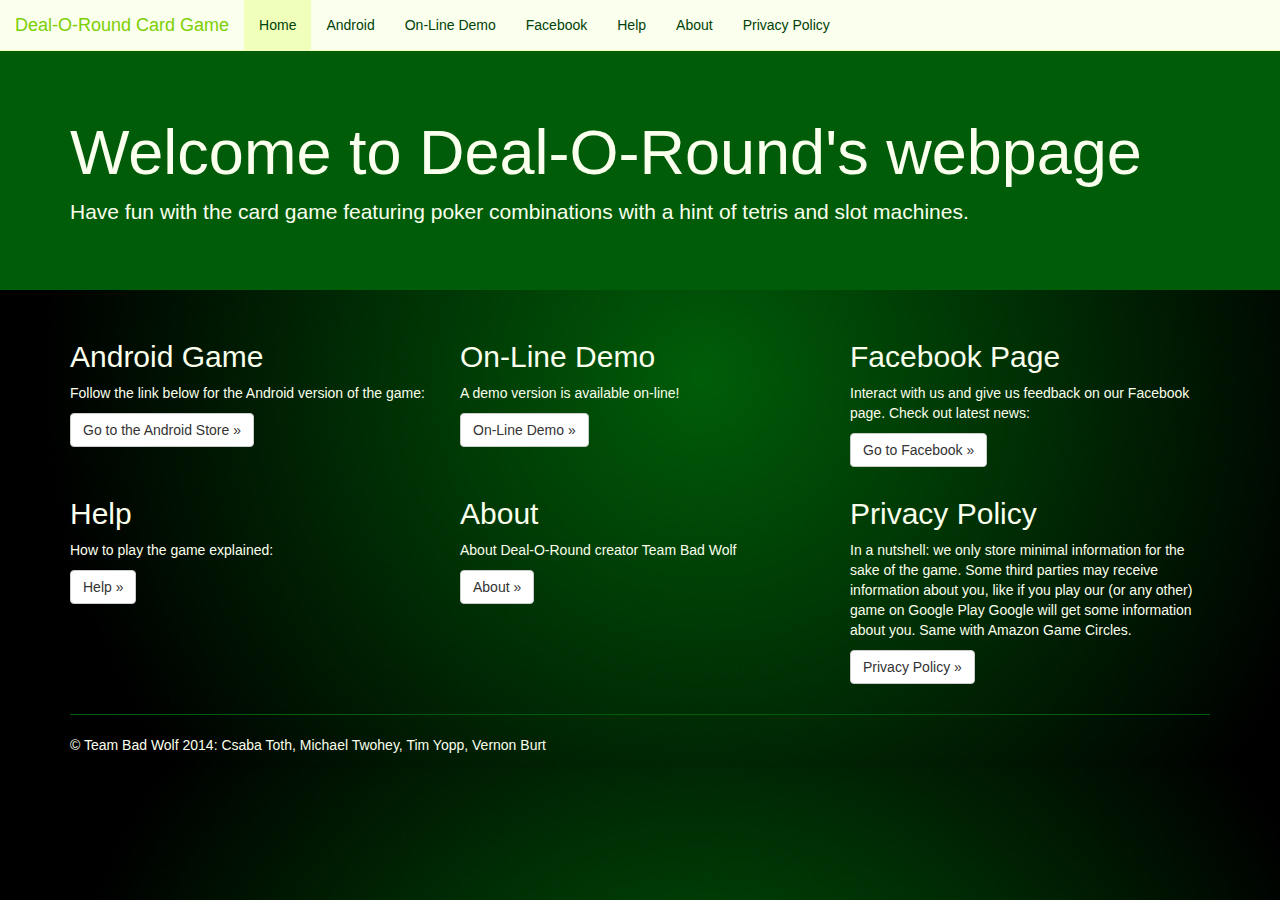
<file: index.html>
<!DOCTYPE html>
<html lang="en">
  <head>
    <meta http-equiv="Content-Type" content="text/html; charset=UTF-8">
    <meta charset="utf-8">
    <meta http-equiv="X-UA-Compatible" content="IE=edge">
    <meta name="viewport" content="width=device-width, initial-scale=1">
    <meta name="description" content="">
    <meta name="author" content="">
    <link rel="shortcut icon" href="img/favicon.ico">

    <title>Deal-O-Round Card Game</title>

    <!-- Bootstrap core CSS -->
    <link href="css/bootstrap.min.css" rel="stylesheet">

    <!-- Custom styles for this template -->
    <link href="css/jumbotron.css" rel="stylesheet">

    <!-- Just for debugging purposes. Don't actually copy this line! -->
    <!--[if lt IE 9]><script src="http://getbootstrap.com/assets/js/ie8-responsive-file-warning.js"></script><![endif]-->

    <!-- HTML5 shim and Respond.js IE8 support of HTML5 elements and media queries -->
    <!--[if lt IE 9]>
      <script src="https://oss.maxcdn.com/libs/html5shiv/3.7.0/html5shiv.js"></script>
      <script src="https://oss.maxcdn.com/libs/respond.js/1.4.2/respond.min.js"></script>
    <![endif]-->
  </head>

  <body background="img/background1366.jpg">
    <div class="navbar navbar-inverse navbar-fixed-top" role="navigation">
      <div class="container-fluid">
        <div class="navbar-header">
          <button type="button" class="navbar-toggle" data-toggle="collapse" data-target=".navbar-collapse">
            <span class="sr-only">Toggle navigation</span>
            <span class="icon-bar"></span>
            <span class="icon-bar"></span>
            <span class="icon-bar"></span>
          </button>
          <a class="navbar-brand" href="https://dealoround.com/">Deal-O-Round Card Game</a>
        </div>
        <div class="navbar-collapse collapse">
          <ul class="nav navbar-nav">
            <li class="active"><a href="index.html">Home</a></li>
            <li><a href="https://play.google.com/store/apps/details?id=com.dealoround.android">Android</a></li>
            <li><a href="game/index.html">On-Line Demo</a></li>
            <li><a href="https://www.facebook.com/pages/DealORound/1436508169931735">Facebook</a></li>
            <li><a href="help.html">Help</a></li>
            <li><a href="about.html">About</a></li>
            <li><a href="privacy-statement.html">Privacy Policy</a></li>
          </ul>
        </div><!--/.navbar-collapse -->
      </div><!--/.container-fluid -->
    </div>

    <!-- Main jumbotron for a primary message -->
    <div class="jumbotron">
      <div class="container">
        <h1>Welcome to Deal-O-Round's webpage</h1>
        <p>Have fun with the card game featuring poker combinations with a hint of tetris and slot machines.</p>
           <!--<p><a class="btn btn-primary btn-lg" role="button">Learn more »</a></p>-->
      </div>
    </div>

    <div class="container">
      <div class="row">
        <div class="col-md-4">
          <h2>Android Game</h2>
          <p>Follow the link below for the Android version of the game:</p>
          <p><a class="btn btn-default" href="https://play.google.com/store/apps/details?id=com.dealoround.android" role="button">Go to the Android Store »</a></p>
        </div>
        <div class="col-md-4">
          <h2>On-Line Demo</h2>
          <p>A demo version is available on-line!</p>
          <p><a class="btn btn-default" href="game/index.html" role="button">On-Line Demo »</a></p>
        </div>
        <div class="col-md-4">
          <h2>Facebook Page</h2>
          <p>Interact with us and give us feedback on our Facebook page. Check out latest news:</p>
          <p><a class="btn btn-default" href="https://www.facebook.com/pages/DealORound/1436508169931735" role="button">Go to Facebook »</a></p>
        </div>
      </div>
      <div class="row">
        <div class="col-md-4">
          <h2>Help</h2>
          <p>How to play the game explained:</p>
          <p><a class="btn btn-default" href="help.html" role="button">Help »</a></p>
        </div>
        <div class="col-md-4">
          <h2>About</h2>
          <p>About Deal-O-Round creator Team Bad Wolf</p>
          <p><a class="btn btn-default" href="about.html" role="button">About »</a></p>
        </div>
        <div class="col-md-4">
          <h2>Privacy Policy</h2>
          <p>In a nutshell: we only store minimal information for the sake of the game.
             Some third parties may receive information about you, like if you play our (or any other) game on Google Play
             Google will get some information about you. Same with Amazon Game Circles.</p>
          <p><a class="btn btn-default" href="privacy-statement.html" role="button">Privacy Policy »</a></p>
        </div>
      </div>

      <hr>

      <footer>
        <p>© Team Bad Wolf 2014: Csaba Toth, Michael Twohey, Tim Yopp, Vernon Burt</p>
      </footer>
    </div> <!-- /container -->


    <!-- Bootstrap core JavaScript
    ================================================== -->
    <!-- Placed at the end of the document so the pages load faster -->
    <script src="https://ajax.googleapis.com/ajax/libs/jquery/1.11.0/jquery.min.js"></script>
    <script src="https://maxcdn.bootstrapcdn.com/bootstrap/3.1.1/js/bootstrap.min.js"></script>

    <!-- Responsive Google AdSense -->
    <script async src="//pagead2.googlesyndication.com/pagead/js/adsbygoogle.js"></script>
    <!-- DealORound website responsive -->
    <ins class="adsbygoogle"
         style="display:block"
         data-ad-client="ca-pub-8456581342099683"
         data-ad-slot="5125639614"
         data-ad-format="auto"></ins>
    <script>
    (adsbygoogle = window.adsbygoogle || []).push({});
    </script>
  </body>
</html>
</file>
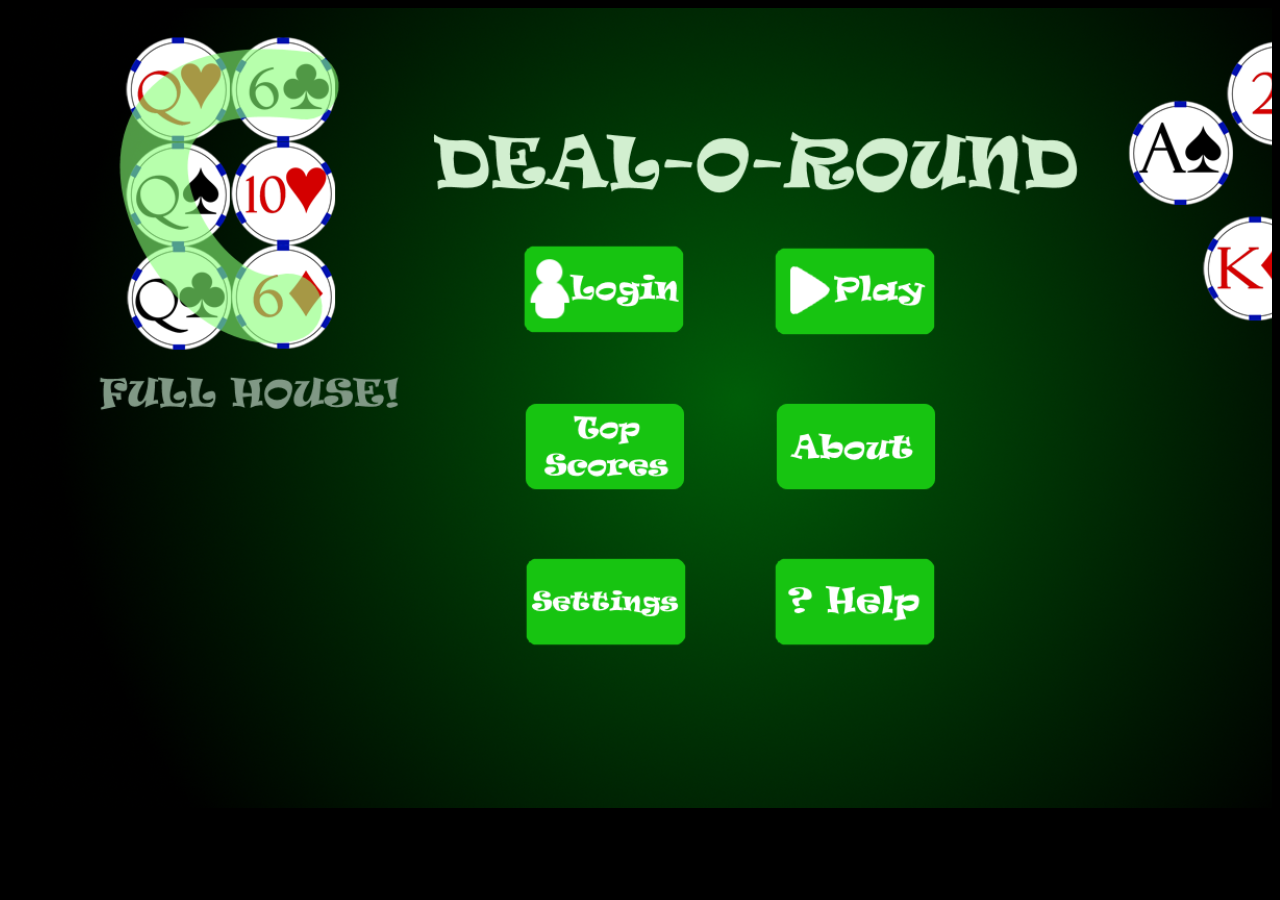
<file: playn_game/index.html>
<!DOCTYPE html>
<html>
  <head>
    <title>CardGame</title>
    <style>
      @font-face {
        font-family: "Museo-700";
        src: url(cards/fonts/Museo700.ttf);
      }
      #playn-root {
        width: 100%;
        height: 800px;
      }
    </style>
  </head>
  <body bgcolor="black">
    <!-- the contents of this div will be cleared when PlayN initializes -->
    <!-- the contents will be replaced with the PlayN <canvas> element -->
    <div id="playn-root">
      <!-- cause the browser to preload our custom fonts -->
      <span style="font-family: 'Museo-700'">.</span>
    </div>
    <script src="cards/cards.nocache.js"></script>

    <!-- Responsive Google AdSense -->
    <script async src="//pagead2.googlesyndication.com/pagead/js/adsbygoogle.js"></script>
    <!-- DealORound website responsive -->
    <ins class="adsbygoogle"
         style="display:block"
         data-ad-client="ca-pub-8456581342099683"
         data-ad-slot="5125639614"
         data-ad-format="auto"></ins>
    <script>
    (adsbygoogle = window.adsbygoogle || []).push({});
    </script>
  </body>
</html>
</file>
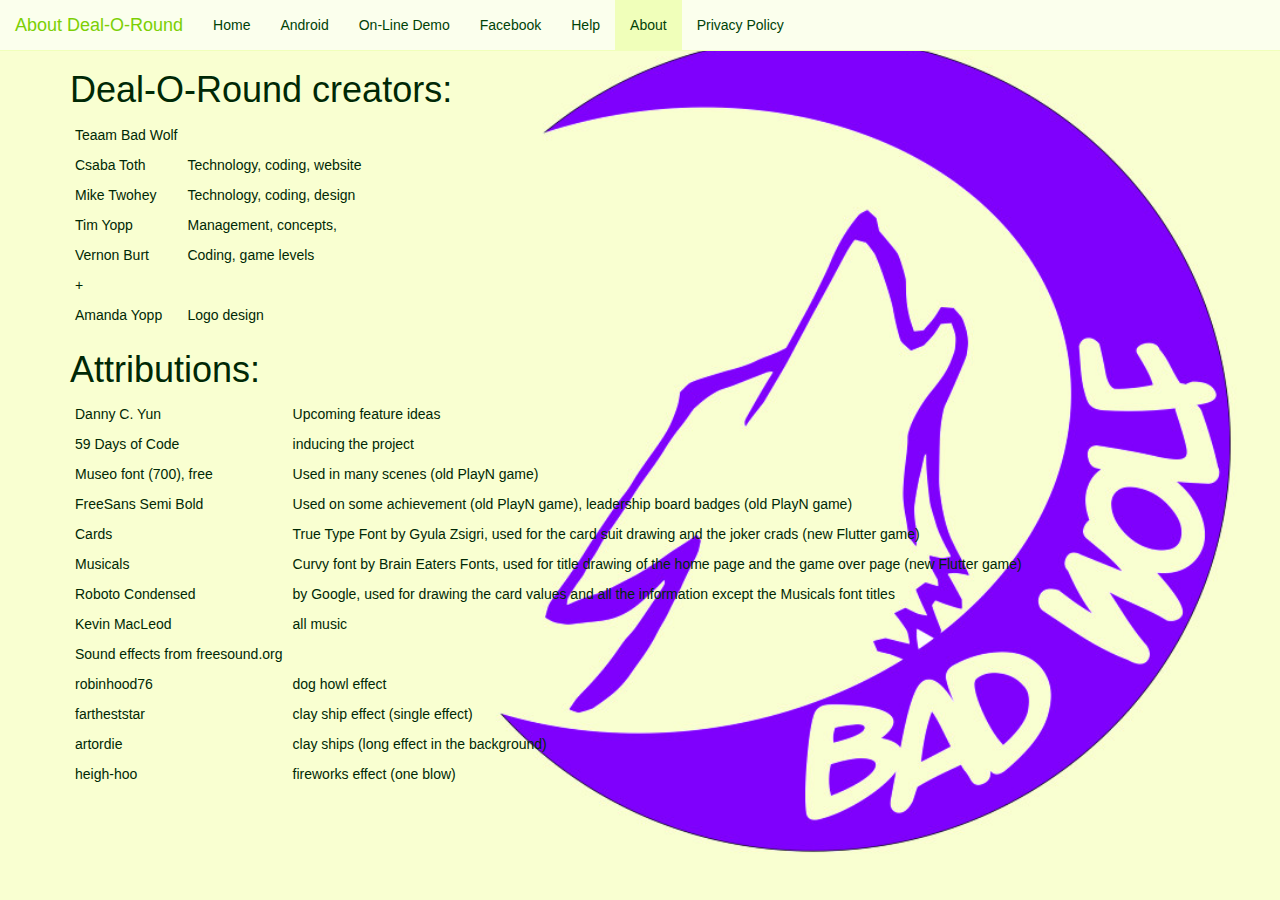
<file: about.html>
<!DOCTYPE html>
<html>
  <head>
    <meta http-equiv="Content-Type" content="text/html; charset=UTF-8">
    <meta charset="utf-8">
    <meta http-equiv="X-UA-Compatible" content="IE=edge">
    <meta name="viewport" content="width=device-width, initial-scale=1">
    <meta name="description" content="">
    <meta name="author" content="">
    <link rel="shortcut icon" href="img/favicon.ico">

    <title>About Deal-O-Round</title>

    <!-- Bootstrap core CSS -->
    <link href="css/bootstrap.min.css" rel="stylesheet">

    <!-- Custom styles for this template -->
    <link href="css/jumbotron.css" rel="stylesheet">
    <link href="css/about.css" rel="stylesheet">

    <!-- Just for debugging purposes. Don't actually copy this line! -->
    <!--[if lt IE 9]><script src="http://getbootstrap.com/assets/js/ie8-responsive-file-warning.js"></script><![endif]-->

    <!-- HTML5 shim and Respond.js IE8 support of HTML5 elements and media queries -->
    <!--[if lt IE 9]>
      <script src="https://oss.maxcdn.com/libs/html5shiv/3.7.0/html5shiv.js"></script>
      <script src="https://oss.maxcdn.com/libs/respond.js/1.4.2/respond.min.js"></script>
    <![endif]-->
  </head>

  <body>
    <div class="navbar navbar-inverse navbar-fixed-top" role="navigation">
      <div class="container-fluid">
        <div class="navbar-header">
          <button type="button" class="navbar-toggle" data-toggle="collapse" data-target=".navbar-collapse">
            <span class="sr-only">Toggle navigation</span>
            <span class="icon-bar"></span>
            <span class="icon-bar"></span>
            <span class="icon-bar"></span>
          </button>
          <a class="navbar-brand" href="https://dealoround.com/">About Deal-O-Round</a>
        </div>
        <div class="navbar-collapse collapse">
          <ul class="nav navbar-nav">
            <li><a href="index.html">Home</a></li>
            <li><a href="https://play.google.com/store/apps/details?id=com.dealoround.android">Android</a></li>
            <li><a href="game/index.html">On-Line Demo</a></li>
            <li><a href="https://www.facebook.com/pages/DealORound/1436508169931735">Facebook</a></li>
            <li><a href="help.html">Help</a></li>
            <li class="active"><a href="about.html">About</a></li>
            <li><a href="privacy-statement.html">Privacy Policy</a></li>
          </ul>
        </div><!--/.navbar-collapse -->
      </div><!--/.container-fluid -->
    </div>

    <div class="container">
      <div class="row">
        <div class="col-md-12">
          <h1>Deal-O-Round creators:</h1>
          <table>
            <tbody>
              <tr><td>Teaam Bad Wolf</td></tr>
              <tr><td>Csaba Toth</td><td>Technology, coding, website</td></tr>
              <tr><td>Mike Twohey</td><td>Technology, coding, design</td></tr>
              <tr><td>Tim Yopp</td><td>Management, concepts, </td></tr>
              <tr><td>Vernon Burt</td><td>Coding, game levels</td></tr>
              <tr><td>+</td></tr>
              <tr><td>Amanda Yopp</td><td>Logo design</td></tr>
            </tbody>
          </table>
        </div>
      </div>

      <div class="row">
        <div class="col-md-12">
          <h1>Attributions:</h1>
          <table>
            <tbody>
              <tr><td>Danny C. Yun</td><td>Upcoming feature ideas</td></tr>
              <tr><td>59 Days of Code</td><td>inducing the project</td></tr>
              <tr><td>Museo font (700), free</td><td>Used in many scenes (old PlayN game)</td></tr>
              <tr><td>FreeSans Semi Bold</td><td>Used on some achievement (old PlayN game), leadership board badges (old PlayN game)</td></tr>
              <tr><td>Cards</td><td>True Type Font by Gyula Zsigri, used for the card suit drawing and the joker crads (new Flutter game)</td></tr>
              <tr><td>Musicals</td><td>Curvy font by Brain Eaters Fonts, used for title drawing of the home page and the game over page (new Flutter game)</td></tr>
              <tr><td>Roboto Condensed</td><td>by Google, used for drawing the card values and all the information except the Musicals font titles</td></tr>
              <tr><td>Kevin MacLeod</td><td>all music</td></tr>
              <tr><td>Sound effects from freesound.org</td></tr>
              <tr><td>robinhood76</td><td>dog howl effect</td></tr>
              <tr><td>fartheststar</td><td>clay ship effect (single effect)</td></tr>
              <tr><td>artordie</td><td>clay ships (long effect in the background)</td></tr>
              <tr><td>heigh-hoo</td><td>fireworks effect (one blow)</td></tr>
            </tbody>
          </table>
        </div>
      </div>
    </div>

    <audio src="audio/doghowl.mp3" autoplay>
    </audio>

    <!-- Bootstrap core JavaScript
    ================================================== -->
    <!-- Placed at the end of the document so the pages load faster -->
    <script src="https://ajax.googleapis.com/ajax/libs/jquery/1.11.0/jquery.min.js"></script>
    <script src="https://maxcdn.bootstrapcdn.com/bootstrap/3.1.1/js/bootstrap.min.js"></script>

    <!-- Responsive Google AdSense -->
    <script async src="//pagead2.googlesyndication.com/pagead/js/adsbygoogle.js"></script>
    <!-- DealORound website responsive -->
    <ins class="adsbygoogle"
         style="display:block"
         data-ad-client="ca-pub-8456581342099683"
         data-ad-slot="5125639614"
         data-ad-format="auto"></ins>
    <script>
    (adsbygoogle = window.adsbygoogle || []).push({});
    </script>
  </body>
</html>
</file>
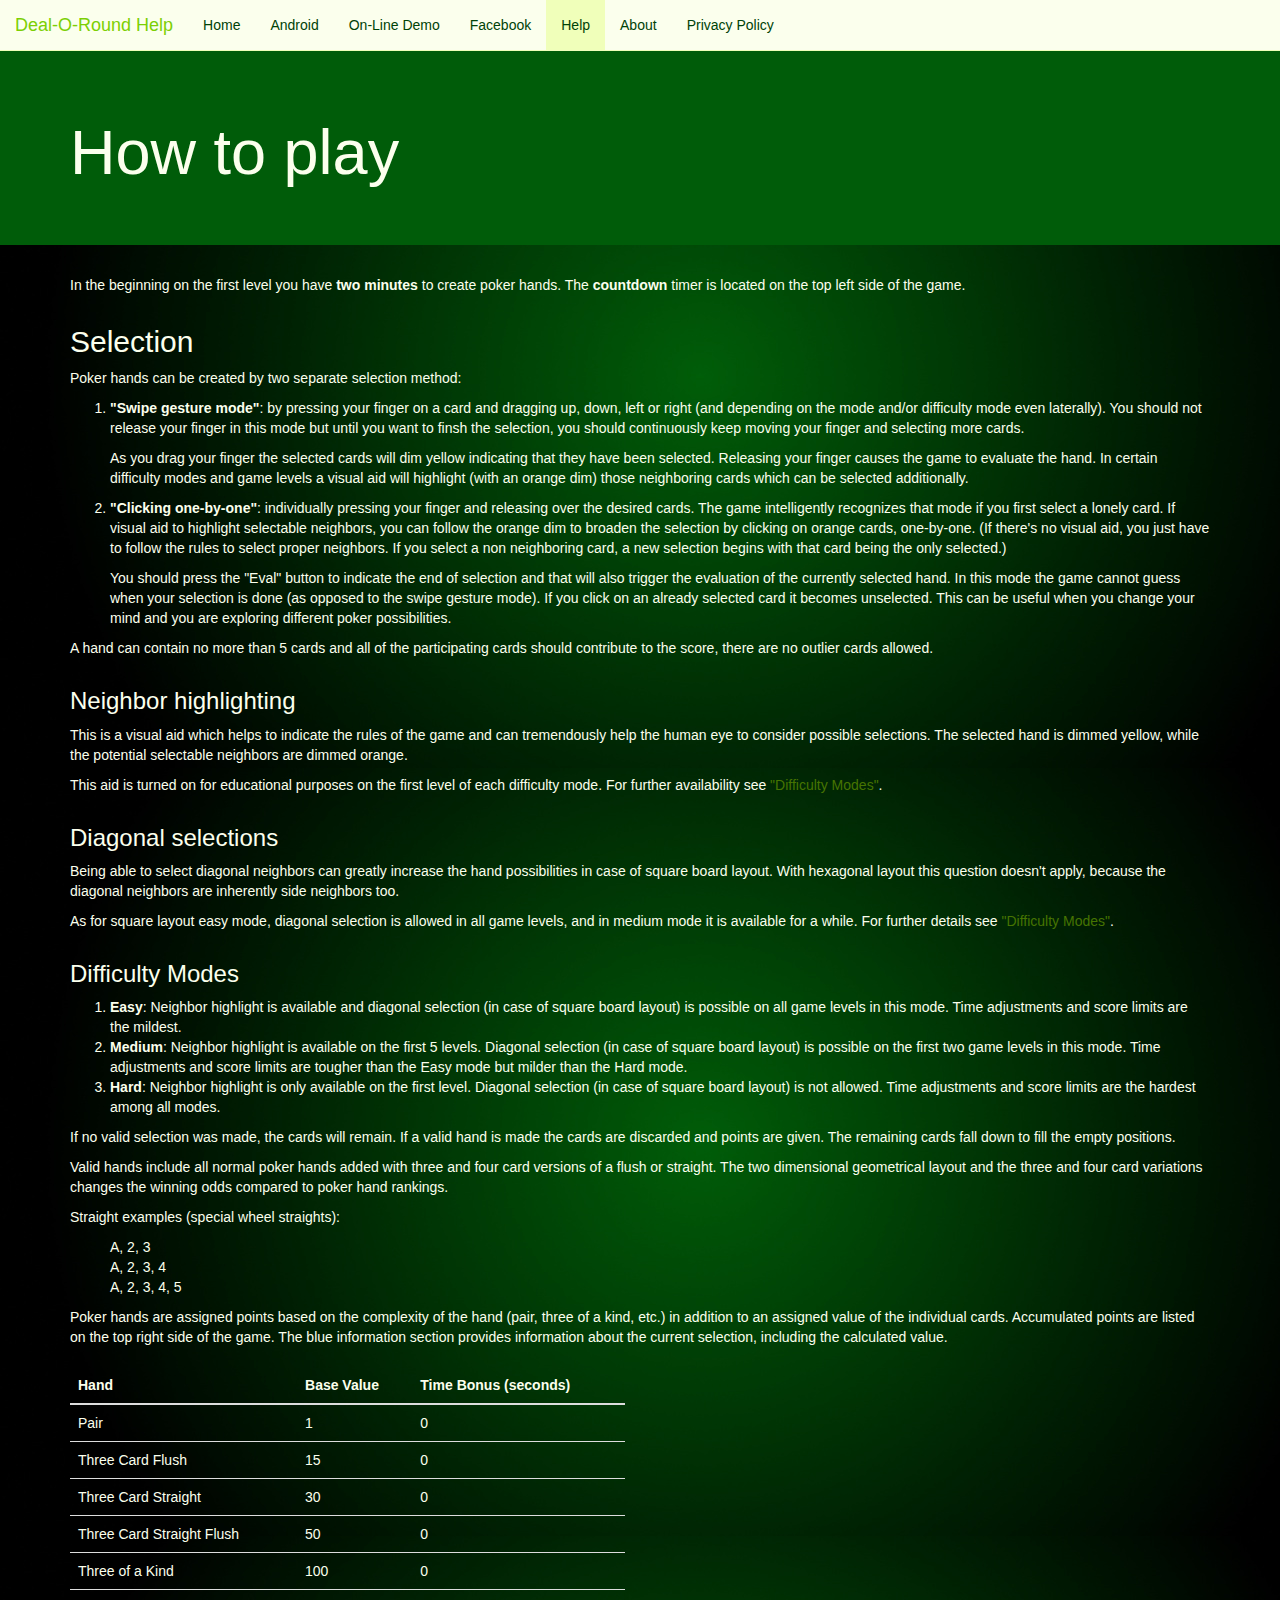
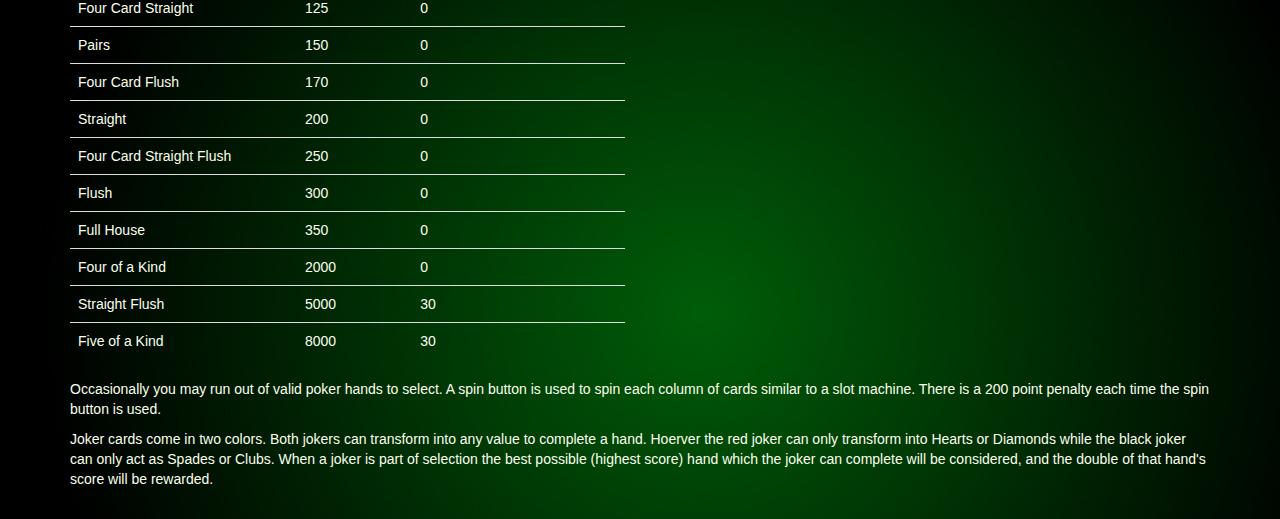
<file: help.html>
<!DOCTYPE html>
<html>
  <head>
    <meta http-equiv="Content-Type" content="text/html; charset=UTF-8">
    <meta charset="utf-8">
    <meta http-equiv="X-UA-Compatible" content="IE=edge">
    <meta name="viewport" content="width=device-width, initial-scale=1">
    <meta name="description" content="">
    <meta name="author" content="">
    <link rel="shortcut icon" href="img/favicon.ico">

    <title>About Deal-O-Round</title>

    <!-- Bootstrap core CSS -->
    <link href="css/bootstrap.min.css" rel="stylesheet">

    <!-- Custom styles for this template -->
    <link href="css/jumbotron.css" rel="stylesheet">
    <link href="css/help.css" rel="stylesheet">

    <!-- Just for debugging purposes. Don't actually copy this line! -->
    <!--[if lt IE 9]><script src="http://getbootstrap.com/assets/js/ie8-responsive-file-warning.js"></script><![endif]-->

    <!-- HTML5 shim and Respond.js IE8 support of HTML5 elements and media queries -->
    <!--[if lt IE 9]>
      <script src="https://oss.maxcdn.com/libs/html5shiv/3.7.0/html5shiv.js"></script>
      <script src="https://oss.maxcdn.com/libs/respond.js/1.4.2/respond.min.js"></script>
    <![endif]-->
  </head>

<body background="img/background1366.jpg">
    <div class="navbar navbar-inverse navbar-fixed-top" role="navigation">
      <div class="container-fluid">
        <div class="navbar-header">
          <button type="button" class="navbar-toggle" data-toggle="collapse" data-target=".navbar-collapse">
            <span class="sr-only">Toggle navigation</span>
            <span class="icon-bar"></span>
            <span class="icon-bar"></span>
            <span class="icon-bar"></span>
          </button>
          <a class="navbar-brand" href="https://dealoround.com/">Deal-O-Round Help</a>
        </div>
        <div class="navbar-collapse collapse">
          <ul class="nav navbar-nav">
            <li><a href="index.html">Home</a></li>
            <li><a href="https://play.google.com/store/apps/details?id=com.dealoround.android">Android</a></li>
            <li><a href="game/index.html">On-Line Demo</a></li>
            <li><a href="https://www.facebook.com/pages/DealORound/1436508169931735">Facebook</a></li>
            <li class="active"><a href="help.html">Help</a></li>
            <li><a href="about.html">About</a></li>
            <li><a href="privacy-statement.html">Privacy Policy</a></li>
          </ul>
        </div><!--/.navbar-collapse -->
      </div><!--/.container-fluid -->
    </div>

    <!-- Main jumbotron -->
    <div class="jumbotron">
      <div class="container">
        <h1>How to play<!-- (<a href="https://www.youtube.com/watch?v=bbW-ZzJ1_L4">play through video - of an older version</a>)--></h1>
      </div>
    </div>

    <div class="container">
      <div class="row">
        <div class="col-md-12">
          <p>In the beginning on the first level you have <b>two minutes</b> to create poker hands.
             The <b>countdown</b> timer is located on the top left side of the game.</p>
        </div>
      </div>

      <div class="row">
        <div class="col-md-12">
          <h2>Selection</h2>
          <p>Poker hands can be created by two separate selection method:
            <ol>
              <li><p><b>"Swipe gesture mode"</b>: by pressing your finger on a card and dragging up, down, left or right
                (and depending on the mode and/or difficulty mode even laterally). You should not release your finger
                in this mode but until you want to finsh the selection, you should continuously keep moving your finger and
                selecting more cards.</p>
                <p>As you drag your finger the selected cards will dim yellow indicating that they have been selected.
                Releasing your finger causes the game to evaluate the hand.
                In certain difficulty modes and game levels a visual aid will highlight (with an orange dim) those neighboring
                cards which can be selected additionally.</p>
              </li>
              <li><p><b>"Clicking one-by-one"</b>: individually pressing your finger and releasing over the desired cards.
                The game intelligently recognizes that mode if you first select a lonely card. If visual aid to highlight
                selectable neighbors, you can follow the orange dim to broaden the selection by clicking on orange cards,
                one-by-one.
                (If there's no visual aid, you just have to follow the rules to select proper neighbors. If you select a non
                neighboring card, a new selection begins with that card being the only selected.)</p>
                <p>You should press the "Eval" button to indicate the end of selection and that will also trigger the
                evaluation of the currently selected hand. In this mode the game cannot guess when your selection is done
                (as opposed to the swipe gesture mode). If you click on an already selected card it becomes unselected.
                This can be useful when you change your mind and you are exploring different poker possibilities.</p>
              </li>
            </ol>
            A hand can contain no more than 5 cards and all of the participating cards should contribute to the score,
            there are no outlier cards allowed.
          </p>
        </div>
      </div>

      <div class="row">
        <div class="col-md-12">
          <h3>Neighbor highlighting</h3>
          <p>
            This is a visual aid which helps to indicate the rules of the game and can tremendously help the human eye
            to consider possible selections. The selected hand is dimmed yellow, while the potential selectable neighbors
            are dimmed orange.
          </p>
          <p>
            This aid is turned on for educational purposes on the first level of each difficulty mode. For further
            availability see <a href="#difficulty_modes">"Difficulty Modes"</a>.
          </p>
        </div>
      </div>

      <div class="row">
        <div class="col-md-12">
          <h3>Diagonal selections</h3>
          <p>
            Being able to select diagonal neighbors can greatly increase the hand possibilities in case of
            square board layout. With hexagonal layout this question doesn't apply, because the diagonal
            neighbors are inherently side neighbors too.
          </p>
          <p>
            As for square layout easy mode, diagonal selection is allowed in all game levels, and in
            medium mode it is available for a while. For further details see <a href="#difficulty_modes">
            "Difficulty Modes"</a>.
          </p>
        </div>
      </div>

      <div class="row">
        <div class="col-md-12">
          <h3 id="difficulty_modes">Difficulty Modes</h3>
          <p>
            <ol>
              <li><b>Easy</b>:
                Neighbor highlight is available and diagonal selection (in case of square board layout) is possible
                on all game levels in this mode. Time adjustments and score limits are the mildest.
              </li>
              <li><b>Medium</b>:
                Neighbor highlight is available on the first 5 levels. Diagonal selection (in case of square board layout)
                is possible on the first two game levels in this mode. Time adjustments and score limits are tougher than
                the Easy mode but milder than the Hard mode.
              </li>
              <li><b>Hard</b>:
                Neighbor highlight is only available on the first level. Diagonal selection (in case of square board layout)
                is not allowed. Time adjustments and score limits are the hardest among all modes.
              </li>
            </ol>
          </p>
        </div>
      </div>

      <div class="row">
        <div class="col-md-12">
          <p>If no valid selection was made, the cards will remain.
             If a valid hand is made the cards are discarded and points are given.
             The remaining cards fall down to fill the empty positions.</p>
        </div>
      </div>

      <div class="row">
        <div class="col-md-12">
          <p>Valid hands include all normal poker hands added with
             three and four card versions of a flush or straight.
             The two dimensional geometrical layout and the three and
             four card variations changes the winning odds compared to
             poker hand rankings.</p>
        </div>
      </div>

      <div class="row">
        <div class="col-md-12">
          <p>Straight examples (special wheel straights):
            <ul>
              <li>A, 2, 3</li>
              <li>A, 2, 3, 4</li>
              <li>A, 2, 3, 4, 5</li>
            </ul>
          </p>
        </div>
      </div>

      <div class="row">
        <div class="col-md-12">
          <p>Poker hands are assigned points based on the complexity
             of the hand (pair, three of a kind, etc.)
             in addition to an assigned value of the individual cards.
             Accumulated points are listed on the top right side of the game.
             The blue information section provides information about the
             current selection, including the calculated value.</p>
        </div>
      </div>

      <div class="row">
        <div class="col-md-6">
          <p>
            <table class="table">
              <thead>
                <tr><th>Hand</th><th>Base Value</th><th>Time Bonus (seconds)</th></tr>
              </thead>
              <tbody>
                <tr><td>Pair</td><td>1</td><td>0</td></tr>
                <tr><td>Three Card Flush</td><td>15</td><td>0</td></tr>
                <tr><td>Three Card Straight</td><td>30</td><td>0</td></tr>
                <tr><td>Three Card Straight Flush</td><td>50</td><td>0</td></tr>
                <tr><td>Three of a Kind</td><td>100</td><td>0</td></tr>
                <tr><td>Four Card Straight</td><td>125</td><td>0</td></tr>
                <tr><td>Pairs</td><td>150</td><td>0</td></tr>
                <tr><td>Four Card Flush</td><td>170</td><td>0</td></tr>
                <tr><td>Straight</td><td>200</td><td>0</td></tr>
                <tr><td>Four Card Straight Flush</td><td>250</td><td>0</td></tr>
                <tr><td>Flush</td><td>300</td><td>0</td></tr>
                <tr><td>Full House</td><td>350</td><td>0</td></tr>
                <tr><td>Four of a Kind</td><td>2000</td><td>0</td></tr>
                <tr><td>Straight Flush</td><td>5000</td><td>30</td></tr>
                <tr><td>Five of a Kind</td><td>8000</td><td>30</td></tr>
              </tbody>
            </table>
          </p>
        </div>
      </div>

      <div class="row">
        <div class="col-md-12">
          <p>Occasionally you may run out of valid poker hands to select.
             A spin button is used to spin each column of cards similar to a slot machine.
             There is a 200 point penalty each time the spin button is used.</p>
        </div>
      </div>

      <div class="row">
        <div class="col-md-12">
          <p>Joker cards come in two colors. Both jokers can transform into any value to complete a hand.
            Hoerver the red joker can only transform into Hearts or Diamonds while the black joker can only act as Spades or Clubs.
            When a joker is part of selection the best possible (highest score) hand which the joker can complete will be considered,
            and the double of that hand's score will be rewarded.
          </p>
        </div>
      </div>

    </div>

    <!-- Bootstrap core JavaScript
    ================================================== -->
    <!-- Placed at the end of the document so the pages load faster -->
    <script src="https://ajax.googleapis.com/ajax/libs/jquery/1.11.0/jquery.min.js"></script>
    <script src="https://maxcdn.bootstrapcdn.com/bootstrap/3.1.1/js/bootstrap.min.js"></script>

    <!-- Responsive Google AdSense -->
    <script async src="//pagead2.googlesyndication.com/pagead/js/adsbygoogle.js"></script>
    <!-- DealORound website responsive -->
    <ins class="adsbygoogle"
         style="display:block"
         data-ad-client="ca-pub-8456581342099683"
         data-ad-slot="5125639614"
         data-ad-format="auto"></ins>
    <script>
    (adsbygoogle = window.adsbygoogle || []).push({});
    </script>

  </body>
</html>
</file>
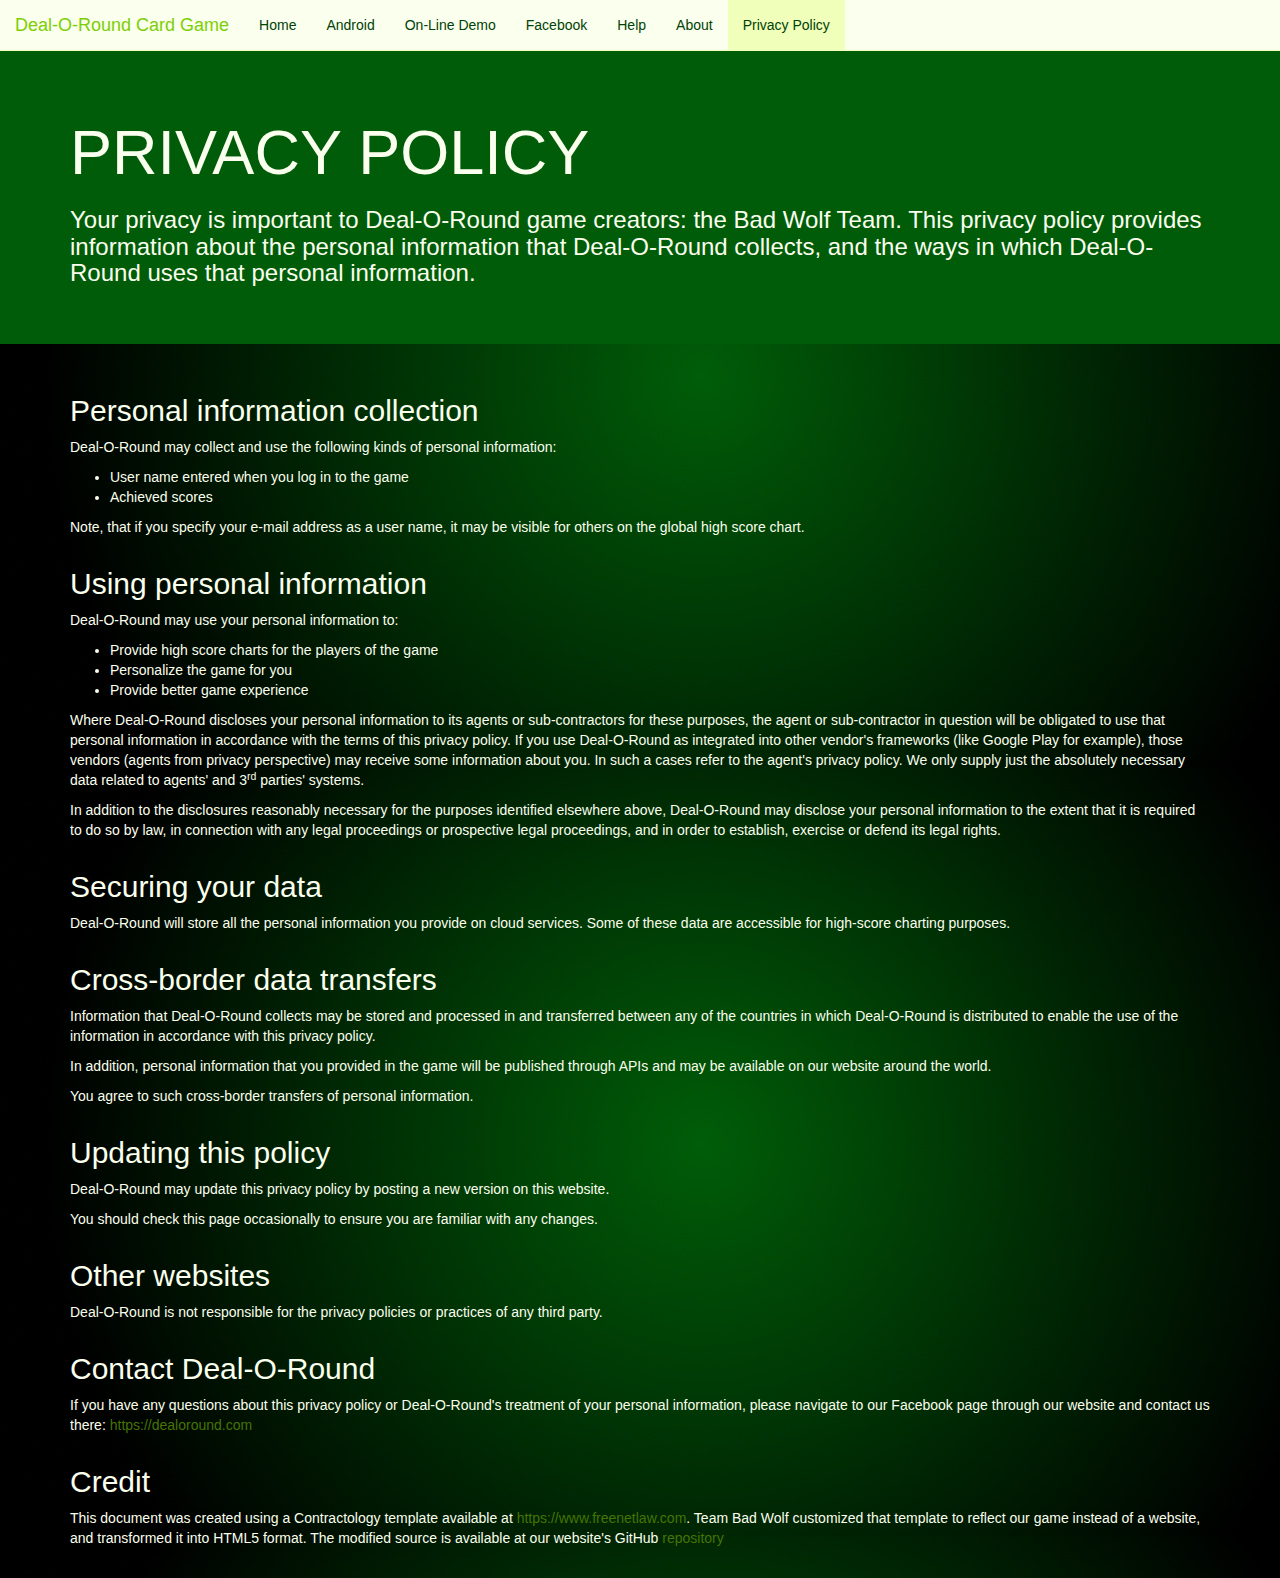
<file: privacy-statement.html>
<!DOCTYPE html>
<html>
  <head>
    <meta http-equiv="Content-Type" content="text/html; charset=UTF-8">
    <meta charset="utf-8">
    <meta http-equiv="X-UA-Compatible" content="IE=edge">
    <meta name="viewport" content="width=device-width, initial-scale=1">
    <meta name="description" content="">
    <meta name="author" content="">
    <link rel="shortcut icon" href="img/favicon.ico">

    <title>Deal-O-Round privacy policy</title>

    <!-- Bootstrap core CSS -->
    <link href="css/bootstrap.min.css" rel="stylesheet">

    <!-- Custom styles for this template -->
    <link href="css/jumbotron.css" rel="stylesheet">

    <!-- Just for debugging purposes. Don't actually copy this line! -->
    <!--[if lt IE 9]><script src="http://getbootstrap.com/assets/js/ie8-responsive-file-warning.js"></script><![endif]-->

    <!-- HTML5 shim and Respond.js IE8 support of HTML5 elements and media queries -->
    <!--[if lt IE 9]>
      <script src="https://oss.maxcdn.com/libs/html5shiv/3.7.0/html5shiv.js"></script>
      <script src="https://oss.maxcdn.com/libs/respond.js/1.4.2/respond.min.js"></script>
    <![endif]-->
  </head>

  <body background="img/background1366.jpg">
    <div class="navbar navbar-inverse navbar-fixed-top" role="navigation">
      <div class="container-fluid">
        <div class="navbar-header">
          <button type="button" class="navbar-toggle" data-toggle="collapse" data-target=".navbar-collapse">
            <span class="sr-only">Toggle navigation</span>
            <span class="icon-bar"></span>
            <span class="icon-bar"></span>
            <span class="icon-bar"></span>
          </button>
          <a class="navbar-brand" href="https://dealoround.com/">Deal-O-Round Card Game</a>
        </div>
        <div class="navbar-collapse collapse">
          <ul class="nav navbar-nav">
            <li><a href="index.html">Home</a></li>
            <li><a href="https://play.google.com/store/apps/details?id=com.dealoround.android">Android</a></li>
            <li><a href="game/index.html">On-Line Demo</a></li>
            <li><a href="https://www.facebook.com/pages/DealORound/1436508169931735">Facebook</a></li>
            <li><a href="help.html">Help</a></li>
            <li><a href="about.html">About</a></li>
            <li class="active"><a href="privacy-statement.html">Privacy Policy</a></li>
          </ul>
        </div><!--/.navbar-collapse -->
      </div><!--/.container-fluid -->
    </div>

    <!-- Main jumbotron -->
    <div class="jumbotron">
      <div class="container">
        <h1>PRIVACY POLICY</h1>
        <h3>Your privacy is important to Deal-O-Round game creators: the Bad Wolf Team.  This privacy
           policy provides information about the personal information that
           Deal-O-Round collects, and the ways in which Deal-O-Round uses that
           personal information.</h3>
      </div>
    </div>

    <div class="container">
      <div class="row">
        <div class="col-md-12">
          <h2>Personal information collection</h2>
          <p>Deal-O-Round may collect and use the following kinds of personal information:</p>
          <ul>
            <li>User name entered when you log in to the game</li>
            <li>Achieved scores</li>
          </ul>
          <p>Note, that if you specify your e-mail address as a user name,
          it may be visible for others on the global high score chart.</p>
        </div>
      </div>

      <div class="row">
        <div class="col-md-12">
          <h2>Using personal information</h2>
          <p>Deal-O-Round may use your personal information to:</p>
          <ul>
            <li>Provide high score charts for the players of the game</li>
            <li>Personalize the game for you</li>
            <li>Provide better game experience</li>
          </ul>
          <p>Where Deal-O-Round discloses
          your personal information to its agents or sub-contractors for these
          purposes, the agent or sub-contractor in question will be obligated
          to use that personal information in accordance with the terms of this
          privacy policy. If you use Deal-O-Round as integrated into other
          vendor's frameworks (like Google Play for example), those vendors
          (agents from privacy perspective) may receive some information about
          you. In such a cases refer to the agent's privacy policy. We only
          supply just the absolutely necessary data related to agents' and 3<sup>rd</sup>
          parties' systems.</p>
          <p>In addition to the disclosures
          reasonably necessary for the purposes identified elsewhere above,
          Deal-O-Round may disclose your personal information to the extent
          that it is required to do so by law, in connection with any legal
          proceedings or prospective legal proceedings, and in order to
          establish, exercise or defend its legal rights.</p>
        </div>
      </div>

      <div class="row">
        <div class="col-md-12">
          <h2>Securing your data</h2>
          <p>Deal-O-Round will store all the
          personal information you provide on cloud services. Some of these
          data are accessible for high-score charting purposes.</p>
        </div>
      </div>

      <div class="row">
        <div class="col-md-12">
          <h2>Cross-border data transfers</h2>
          <p>Information that Deal-O-Round
          collects may be stored and processed in and transferred between any
          of the countries in which Deal-O-Round is distributed to enable the
          use of the information in accordance with this privacy policy.</p>
          <p>In addition, personal
          information that you provided in the game will be published through
          APIs and may be available on our website around the world.</p>
          <p>You agree to such cross-border transfers of personal information.</p>
        </h3>
        </div>
      </div>

      <div class="row">
        <div class="col-md-12">
        <h2>Updating this policy</h2>
          <p>Deal-O-Round may update this
          privacy policy by posting a new version on this website.</p>
          <p>You should check this page
          occasionally to ensure you are familiar with any changes.</p>
        </div>
      </div>

      <div class="row">
        <div class="col-md-12">
        <h2>Other websites</h2>
          <p>Deal-O-Round is not responsible
          for the privacy policies or practices of any third party.</p>
        </div>
      </div>

      <div class="row">
        <div class="col-md-12">
        <h2>Contact Deal-O-Round</h2>
          <p>If you have any questions about
          this privacy policy or Deal-O-Round's treatment of your personal
          information, please navigate to our Facebook page through our website and contact us there:
          <a href="https://dealoround.com">https://dealoround.com</a></p>
        </div>
      </div>

      <div class="row">
        <div class="col-md-12">
        <h2>Credit</h2>
          <p>This document was created using a Contractology template available at <a href="https://www.freenetlaw.com/">https://www.freenetlaw.com</a>.
          Team Bad Wolf customized that template to reflect our game instead of a website, and transformed it into HTML5 format.
          The modified source is available at our website's GitHub
          <a href="https://github.com/MrCsabaToth/DealORoundWebsite/blob/gh-pages/privacy-statement.html">repository</a></p>
        </div>
      </div> 
    </div>

    <!-- Bootstrap core JavaScript
    ================================================== -->
    <!-- Placed at the end of the document so the pages load faster -->
    <script src="https://ajax.googleapis.com/ajax/libs/jquery/1.11.0/jquery.min.js"></script>
    <script src="https://maxcdn.bootstrapcdn.com/bootstrap/3.1.1/js/bootstrap.min.js"></script>

    <!-- Responsive Google AdSense -->
    <script async src="//pagead2.googlesyndication.com/pagead/js/adsbygoogle.js"></script>
    <!-- DealORound website responsive -->
    <ins class="adsbygoogle"
         style="display:block"
         data-ad-client="ca-pub-8456581342099683"
         data-ad-slot="5125639614"
         data-ad-format="auto"></ins>
    <script>
    (adsbygoogle = window.adsbygoogle || []).push({});
    </script>
  </body>
</html>
</file>
<file: css/jumbotron.css>
/* Move down content because we have a fixed navbar that is 50px tall */
body {
  padding-top: 50px;
  padding-bottom: 20px;
}
</file>
<file: css/about.css>
tbody {
  padding: 5px;
}

thead {
  padding: 5px;
}

tr {
  padding: 5px;
}

td {
  padding: 5px;
}

ul {
  list-style:none;
}
/*
body {
  color: #002805;
}

html {*/
/* http://sixrevisions.com/css/responsive-background-image/ */
body {
  background: url(../img/badwolf1366.jpg) no-repeat center center fixed;
  -webkit-background-size: cover;
  -moz-background-size: cover;
  -o-background-size: cover;
  background-size: cover;

  color: #002805;
}
</file>
<file: css/help.css>
tbody {
  padding: 5px;
}

thead {
  padding: 5px;
}

tr {
  padding: 5px;
}

td {
  padding: 5px;
}

.score {
  text-align: right;
}

ul {
  list-style:none;
}
</file>
